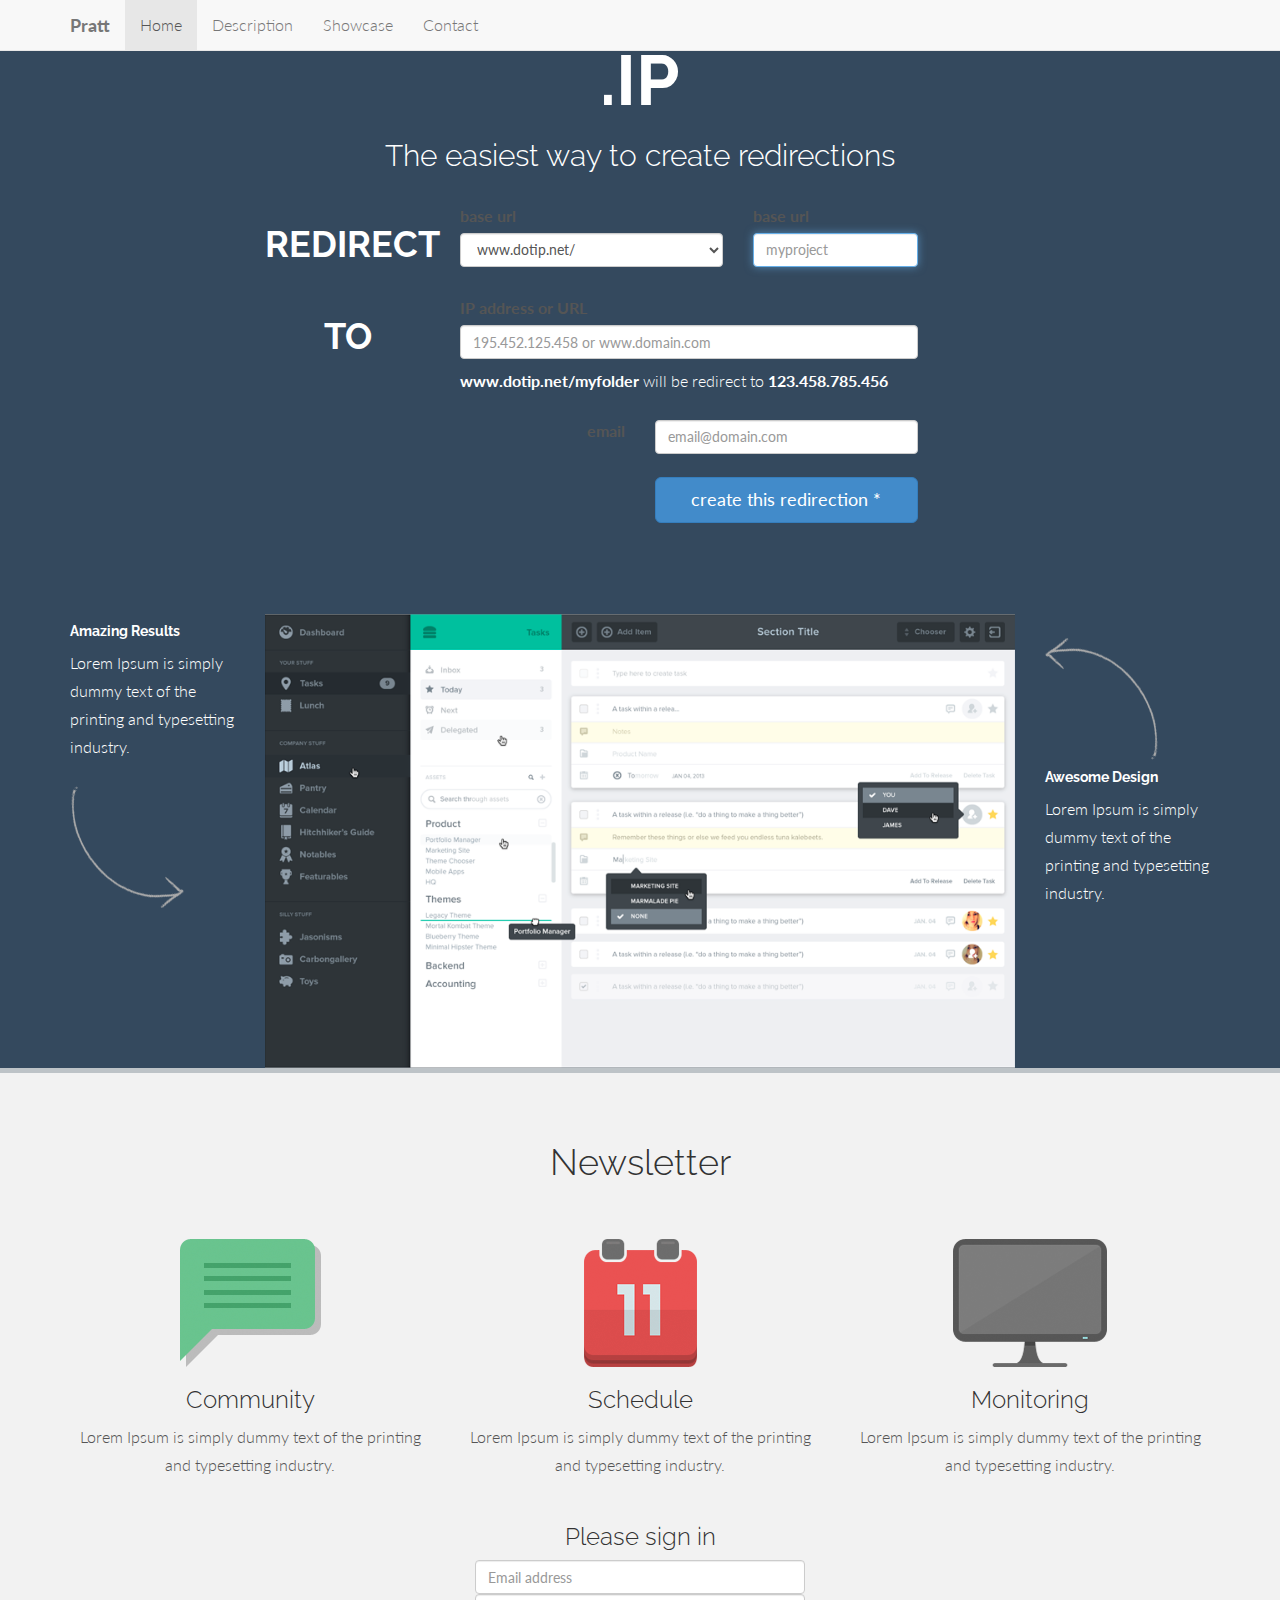
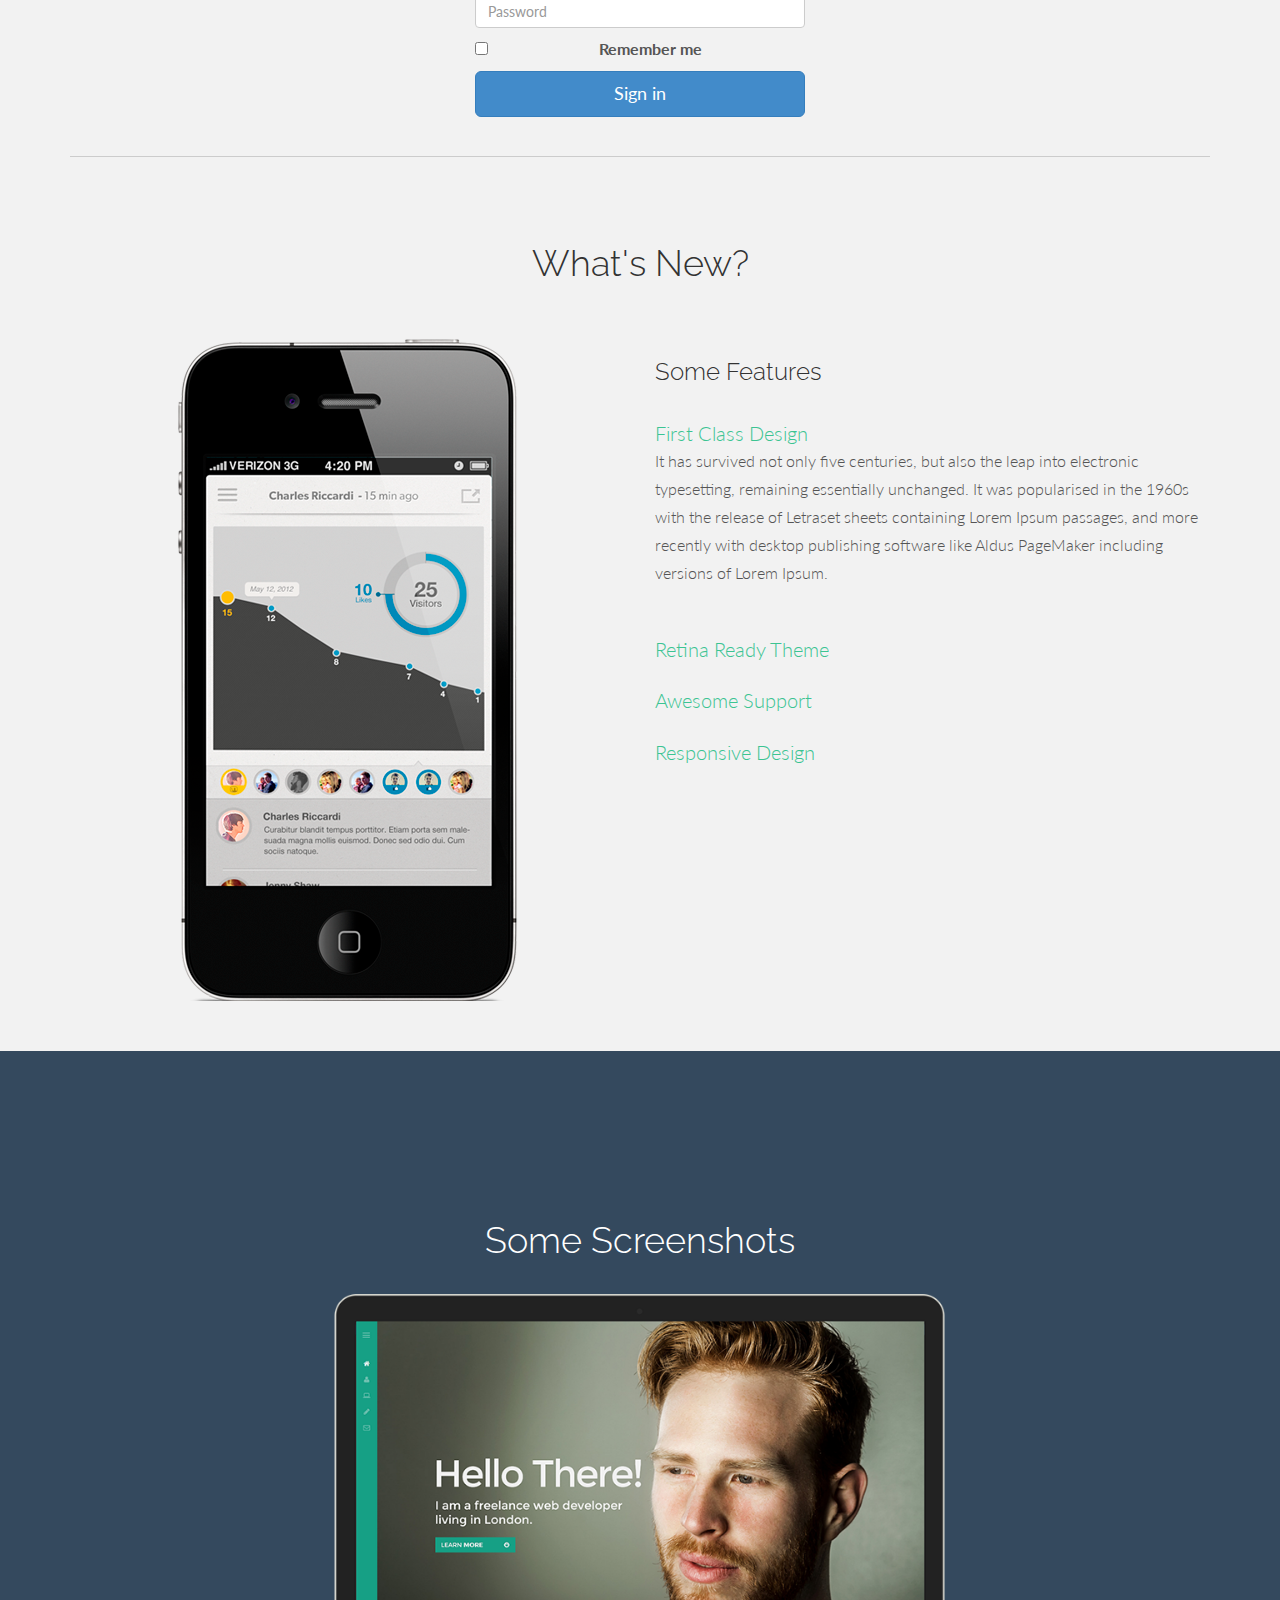
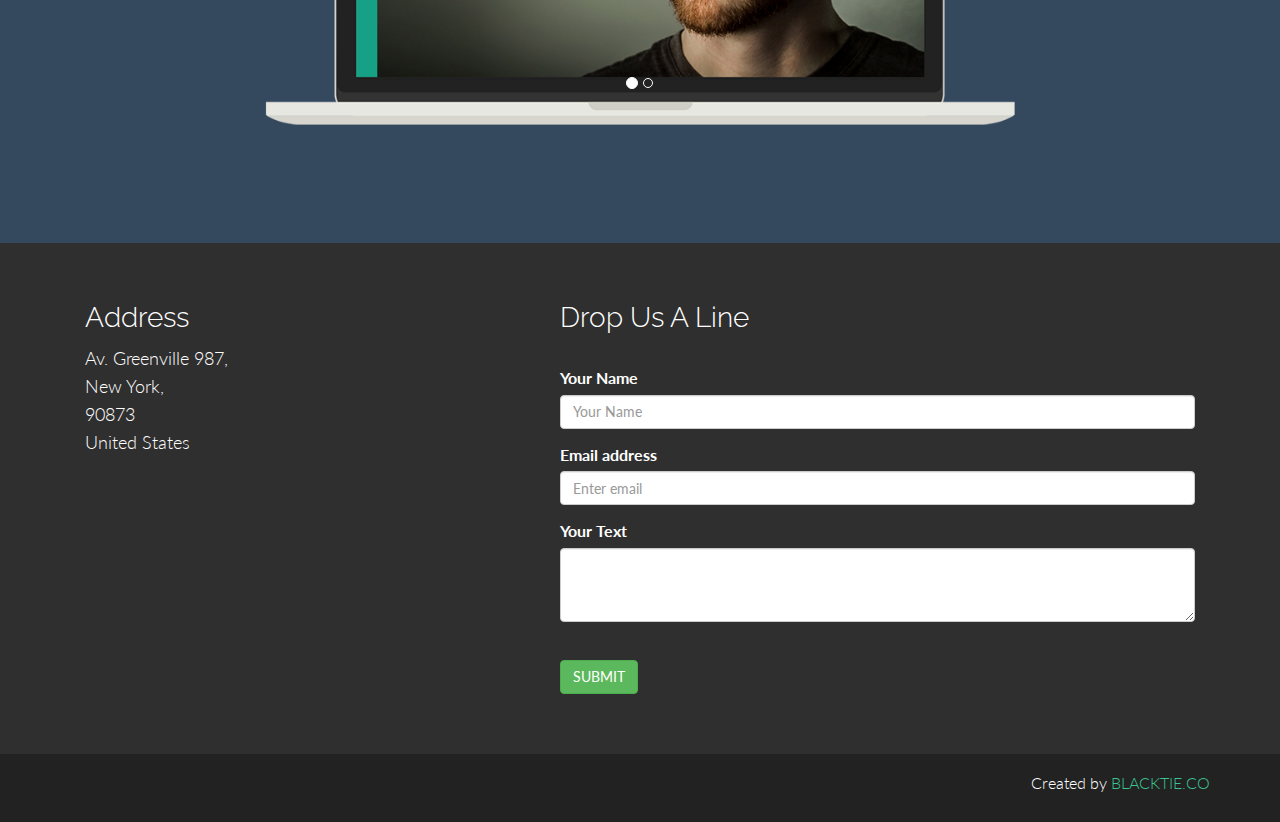
<file: public/themes/Pratt/index.html>
<!DOCTYPE html>
<html lang="en">
  <head>
    <meta charset="utf-8">
    <meta name="viewport" content="width=device-width, initial-scale=1.0">
    <meta name="description" content="Pratt - Free Bootstrap 3 Theme">
    <meta name="author" content="Alvarez.is - BlackTie.co">
    <link rel="shortcut icon" href="assets/ico/favicon.png">

    <title>.IP - Easy redirection</title>

    <!-- Bootstrap core CSS -->
    <link href="assets/css/bootstrap.css" rel="stylesheet">

    <!-- Custom styles for this template -->
    <link href="assets/css/main.css" rel="stylesheet">
    
    <link href='http://fonts.googleapis.com/css?family=Lato:300,400,700,300italic,400italic' rel='stylesheet' type='text/css'>
    <link href='http://fonts.googleapis.com/css?family=Raleway:400,300,700' rel='stylesheet' type='text/css'>
    
    <script src="assets/js/jquery.min.js"></script>
    <script src="assets/js/smoothscroll.js"></script>
    

  </head>

  <body data-spy="scroll" data-offset="0" data-target="#navigation">

    <!-- Fixed navbar -->
	    <div id="navigation" class="navbar navbar-default navbar-fixed-top">
	      <div class="container">
	        <div class="navbar-header">
	          <button type="button" class="navbar-toggle" data-toggle="collapse" data-target=".navbar-collapse">
	            <span class="icon-bar"></span>
	            <span class="icon-bar"></span>
	            <span class="icon-bar"></span>
	          </button>
	          <a class="navbar-brand" href="#"><b>Pratt</b></a>
	        </div>
	        <div class="navbar-collapse collapse">
	          <ul class="nav navbar-nav">
	            <li class="active"><a href="#home" class="smothscroll">Home</a></li>
	            <li><a href="#desc" class="smothscroll">Description</a></li>
	            <li><a href="#showcase" class="smothScroll">Showcase</a></li>
	            <li><a href="#contact" class="smothScroll">Contact</a></li>
	          </ul>
	        </div><!--/.nav-collapse -->
	      </div>
	    </div>


	<section id="home" name="home"></section>
	<div id="headerwrap">
	    <div class="container">
	    	<div class="row centered">
	    		<div class="col-lg-12">
					<h1><b>.IP</b></h1>
					<h3>The easiest way to create redirections</h3>
					<br>
	    		</div>
			</div>
		</div>
		<div class="container">
			<form class="form-createredirection" role="form">

				<div class="row centered">
					<div class="col-lg-2 col-lg-offset-2">
						<h3><b style="font-size:120%">REDIRECT</b></h3>
					</div>
					
					<div class="col-lg-3 text-left">
						<label for="baseurl" class="control-label text-left">base url</label>
						<select class="form-control" id="baseurl">
						  <option>www.dotip.net/</option>
						  <option>www.threezeroone.net/</option>
						</select>
					</div>
					<div class="col-lg-2 text-left">
						<label for="baseurl" class="control-label text-left">base url</label>
						<input type="text" id="rootaddress" class="form-control" placeholder="myproject" required autofocus>
					</div>
				</div>
				<br />
				<div class="row centered">
					<div class="col-lg-2 col-lg-offset-2">
						<h3><b style="font-size:120%">TO</b></h3>
					</div>
					
					<div class="col-lg-5 text-left">
						<label for="ipaddress" class="control-label text-left">IP address or URL</label>
						<input type="text" id="ipaddress" class="form-control" placeholder="195.452.125.458 or www.domain.com" required autofocus>
					</div>
				</div>
				<div class="row centered">
					<div class="col-lg-6 col-lg-offset-4">
						<p><b>www.dotip.net/myfolder</b> will be redirect to <b>123.458.785.456</b></p>
					</div>
				</div>
				<div class="row centered">
					<label for="inputPassword3" class="col-lg-3 col-lg-offset-3 control-label text-right">email</label>
					<div class="col-lg-3">
						<input type="email" class="form-control" placeholder="email@domain.com" required autofocus>
					</div>
				</div>
				<br />
				<div class="row centered">
					<div class="col-lg-3 col-lg-offset-6">
						<button class="btn btn-lg btn-primary btn-block" type="submit">create this redirection *</button>
					</div>
				</div>
			</form>
	    </div> <!--/ .container -->
		
		<br><br><br><br>
		
	    <div class="container">	
	    	<div class="row centered">
	    		<div class="col-lg-2">
	    			<h5>Amazing Results</h5>
	    			<p>Lorem Ipsum is simply dummy text of the printing and typesetting industry.</p>
	    			<img class="hidden-xs hidden-sm hidden-md" src="assets/img/arrow1.png">
	    		</div>
	    		<div class="col-lg-8">
	    			<img class="img-responsive" src="assets/img/app-bg.png" alt="">
	    		</div>
	    		<div class="col-lg-2">
	    			<br>
	    			<img class="hidden-xs hidden-sm hidden-md" src="assets/img/arrow2.png">
	    			<h5>Awesome Design</h5>
	    			<p>Lorem Ipsum is simply dummy text of the printing and typesetting industry.</p>
	    		</div>
	    	</div>
	    </div> <!--/ .container -->
	</div><!--/ #headerwrap -->


	<section id="desc" name="desc"></section>
	<!-- INTRO WRAP -->
	<div id="intro">
		<div class="container">
			<div class="row centered">
				<h1>Newsletter</h1>
				<br>
				<br>
				<div class="col-lg-4">
					<img src="assets/img/intro01.png" alt="">
					<h3>Community</h3>
					<p>Lorem Ipsum is simply dummy text of the printing and typesetting industry.</p>
				</div>
				<div class="col-lg-4">
					<img src="assets/img/intro02.png" alt="">
					<h3>Schedule</h3>
					<p>Lorem Ipsum is simply dummy text of the printing and typesetting industry.</p>
					
					
					
					
					
					
					
					
					
   <div class="container">

      <form class="form-signin" role="form">
        <h3 class="form-signin-heading">Please sign in</h3>
        <input type="email" class="form-control" placeholder="Email address" required autofocus>
        <input type="password" class="form-control" placeholder="Password" required>
        <label class="checkbox">
          <input type="checkbox" value="remember-me"> Remember me
        </label>
        <button class="btn btn-lg btn-primary btn-block" type="submit">Sign in</button>
      </form>

    </div> <!-- /container -->						
					
					
					
					
					
					
					
					
					
					
					
					
					
				</div>
				<div class="col-lg-4">
					<img src="assets/img/intro03.png" alt="">
					<h3>Monitoring</h3>
					<p>Lorem Ipsum is simply dummy text of the printing and typesetting industry.</p>
				</div>
			</div>
			<br>
			<hr>
	    </div> <!--/ .container -->
	</div><!--/ #introwrap -->
	
	<!-- FEATURES WRAP -->
	<div id="features">
		<div class="container">
			<div class="row">
				<h1 class="centered">What's New?</h1>
				<br>
				<br>
				<div class="col-lg-6 centered">
					<img class="centered" src="assets/img/mobile.png" alt="">
				</div>
				
				<div class="col-lg-6">
					<h3>Some Features</h3>
					<br>
				<!-- ACCORDION -->
		            <div class="accordion ac" id="accordion2">
		                <div class="accordion-group">
		                    <div class="accordion-heading">
		                        <a class="accordion-toggle" data-toggle="collapse" data-parent="#accordion2" href="#collapseOne">
		                        First Class Design
		                        </a>
		                    </div><!-- /accordion-heading -->
		                    <div id="collapseOne" class="accordion-body collapse in">
		                        <div class="accordion-inner">
								<p>It has survived not only five centuries, but also the leap into electronic typesetting, remaining essentially unchanged. It was popularised in the 1960s with the release of Letraset sheets containing Lorem Ipsum passages, and more recently with desktop publishing software like Aldus PageMaker including versions of Lorem Ipsum.</p>
								</div><!-- /accordion-inner -->
		                    </div><!-- /collapse -->
		                </div><!-- /accordion-group -->
		                <br>
		
		                <div class="accordion-group">
		                    <div class="accordion-heading">
		                        <a class="accordion-toggle" data-toggle="collapse" data-parent="#accordion2" href="#collapseTwo">
		                        Retina Ready Theme
		                        </a>
		                    </div>
		                    <div id="collapseTwo" class="accordion-body collapse">
		                        <div class="accordion-inner">
								<p>It has survived not only five centuries, but also the leap into electronic typesetting, remaining essentially unchanged. It was popularised in the 1960s with the release of Letraset sheets containing Lorem Ipsum passages, and more recently with desktop publishing software like Aldus PageMaker including versions of Lorem Ipsum.</p>
								</div><!-- /accordion-inner -->
		                    </div><!-- /collapse -->
		                </div><!-- /accordion-group -->
		                <br>
		
		                 <div class="accordion-group">
		                    <div class="accordion-heading">
		                        <a class="accordion-toggle" data-toggle="collapse" data-parent="#accordion2" href="#collapseThree">
		                        Awesome Support
		                        </a>
		                    </div>
		                    <div id="collapseThree" class="accordion-body collapse">
		                        <div class="accordion-inner">
								<p>It has survived not only five centuries, but also the leap into electronic typesetting, remaining essentially unchanged. It was popularised in the 1960s with the release of Letraset sheets containing Lorem Ipsum passages, and more recently with desktop publishing software like Aldus PageMaker including versions of Lorem Ipsum.</p>
								</div><!-- /accordion-inner -->
		                    </div><!-- /collapse -->
		                </div><!-- /accordion-group -->
		                <br>
		                
		                 <div class="accordion-group">
		                    <div class="accordion-heading">
		                        <a class="accordion-toggle" data-toggle="collapse" data-parent="#accordion2" href="#collapseFour">
		                        Responsive Design
		                        </a>
		                    </div>
		                    <div id="collapseFour" class="accordion-body collapse">
		                        <div class="accordion-inner">
								<p>It has survived not only five centuries, but also the leap into electronic typesetting, remaining essentially unchanged. It was popularised in the 1960s with the release of Letraset sheets containing Lorem Ipsum passages, and more recently with desktop publishing software like Aldus PageMaker including versions of Lorem Ipsum.</p>
								</div><!-- /accordion-inner -->
		                    </div><!-- /collapse -->
		                </div><!-- /accordion-group -->
		                <br>			
					</div><!-- Accordion -->
				</div>
			</div>
		</div><!--/ .container -->
	</div><!--/ #features -->
	
	
	<section id="showcase" name="showcase"></section>
	<div id="showcase">
		<div class="container">
			<div class="row">
				<h1 class="centered">Some Screenshots</h1>
				<br>
				<div class="col-lg-8 col-lg-offset-2">
					<div id="carousel-example-generic" class="carousel slide">
					  <!-- Indicators -->
					  <ol class="carousel-indicators">
					    <li data-target="#carousel-example-generic" data-slide-to="0" class="active"></li>
					    <li data-target="#carousel-example-generic" data-slide-to="1"></li>
					  </ol>
					
					  <!-- Wrapper for slides -->
					  <div class="carousel-inner">
					    <div class="item active">
					      <img src="assets/img/item-01.png" alt="">
					    </div>
					    <div class="item">
					      <img src="assets/img/item-02.png" alt="">
					    </div>
					  </div>
					</div>
				</div>
			</div>
			<br>
			<br>
			<br>	
		</div><!-- /container -->
	</div>	


	<section id="contact" name="contact"></section>
	<div id="footerwrap">
		<div class="container">
			<div class="col-lg-5">
				<h3>Address</h3>
				<p>
				Av. Greenville 987,<br/>
				New York,<br/>
				90873<br/>
				United States
				</p>
			</div>
			
			<div class="col-lg-7">
				<h3>Drop Us A Line</h3>
				<br>
				<form role="form" action="#" method="post" enctype="plain"> 
				  <div class="form-group">
				    <label for="name1">Your Name</label>
				    <input type="name" name="Name" class="form-control" id="name1" placeholder="Your Name">
				  </div>
				  <div class="form-group">
				    <label for="email1">Email address</label>
				    <input type="email" name="Mail" class="form-control" id="email1" placeholder="Enter email">
				  </div>
				  <div class="form-group">
				  	<label>Your Text</label>
				  	<textarea class="form-control" name="Message" rows="3"></textarea>
				  </div>
				  <br>
				  <button type="submit" class="btn btn-large btn-success">SUBMIT</button>
				</form>
			</div>
		</div>
	</div>
	<div id="c">
		<div class="container">
			<p>Created by <a href="http://www.blacktie.co">BLACKTIE.CO</a></p>
		
		</div>
	</div>


    <!-- Bootstrap core JavaScript
    ================================================== -->
    <!-- Placed at the end of the document so the pages load faster -->
    <script src="assets/js/bootstrap.js"></script>
	<script>
	$('.carousel').carousel({
	  interval: 3500
	})
	</script>
  </body>
</html>
</file>
<file: public/themes/Pratt/assets/css/main.css>
body {
  background-color: #f2f2f2;
    font-family: "Lato";
    font-weight: 300;
    font-size: 16px;
    color: #555;
    padding-top: 50px;

    -webkit-font-smoothing: antialiased;
    -webkit-overflow-scrolling: touch;
}

/* Titles */
h1, h2, h3, h4, h5, h6 {
    font-family: "Raleway";
    font-weight: 300;
    color: #333;
}


/* Paragraph & Typographic */
p {
    line-height: 28px;
    margin-bottom: 25px;
}

.centered {
    text-align: center;
}

/* Links */
a {
    color: #3bc492;
    word-wrap: break-word;

    -webkit-transition: color 0.1s ease-in, background 0.1s ease-in;
    -moz-transition: color 0.1s ease-in, background 0.1s ease-in;
    -ms-transition: color 0.1s ease-in, background 0.1s ease-in;
    -o-transition: color 0.1s ease-in, background 0.1s ease-in;
    transition: color 0.1s ease-in, background 0.1s ease-in;
}

a:hover,
a:focus {
    color: #c0392b;
    text-decoration: none;
    outline: 0;
}

a:before,
a:after {
    -webkit-transition: color 0.1s ease-in, background 0.1s ease-in;
    -moz-transition: color 0.1s ease-in, background 0.1s ease-in;
    -ms-transition: color 0.1s ease-in, background 0.1s ease-in;
    -o-transition: color 0.1s ease-in, background 0.1s ease-in;
    transition: color 0.1s ease-in, background 0.1s ease-in;
}

 hr {
    display: block;
    height: 1px;
    border: 0;
    border-top: 1px solid #ccc;
    margin: 1em 0;
    padding: 0;
}


/* ==========================================================================
   Wrap Sections
   ========================================================================== */

#headerwrap {
	background-color: #34495e;
	padding-top: 0px;
}

#headerwrap h1 {
	margin-top: -8px;
	color: white;
	font-size: 70px;
	
}

#headerwrap h3 {
	color: white;
	font-size: 30px;
}

#headerwrap h5 {
	color: white;
	font-weight: 700;
	text-align: left;
}

#headerwrap p {
	text-align: left;
	color: white
}

/* intro Wrap */

#intro {
	padding-top: 50px;
	border-top: #bdc3c7 solid 5px;
}

#features {
	padding-top: 50px;
	padding-bottom: 50px;
}

#features .ac a{
	font-size: 20px;
}

/* Showcase Wrap */

#showcase {
	display: block;
	background-color: #34495e;
	padding-top: 50px;
	padding-bottom: 50px;
}

#showcase h1 {
	color: white;
}

#footerwrap {
	background-color: #2f2f2f;
	color: white;
	padding-top: 40px;
	padding-bottom: 60px;
	text-align: left;
}

#footerwrap h3 {
	font-size: 28px;
	color: white;
}

#footerwrap p {
	color: white;
	font-size: 18px;
}

/* Copyright Wrap */

#c {
	background: #222222;
	padding-top: 15px;
	text-align: right;
}

#c p {
	color: white
}
</file>
